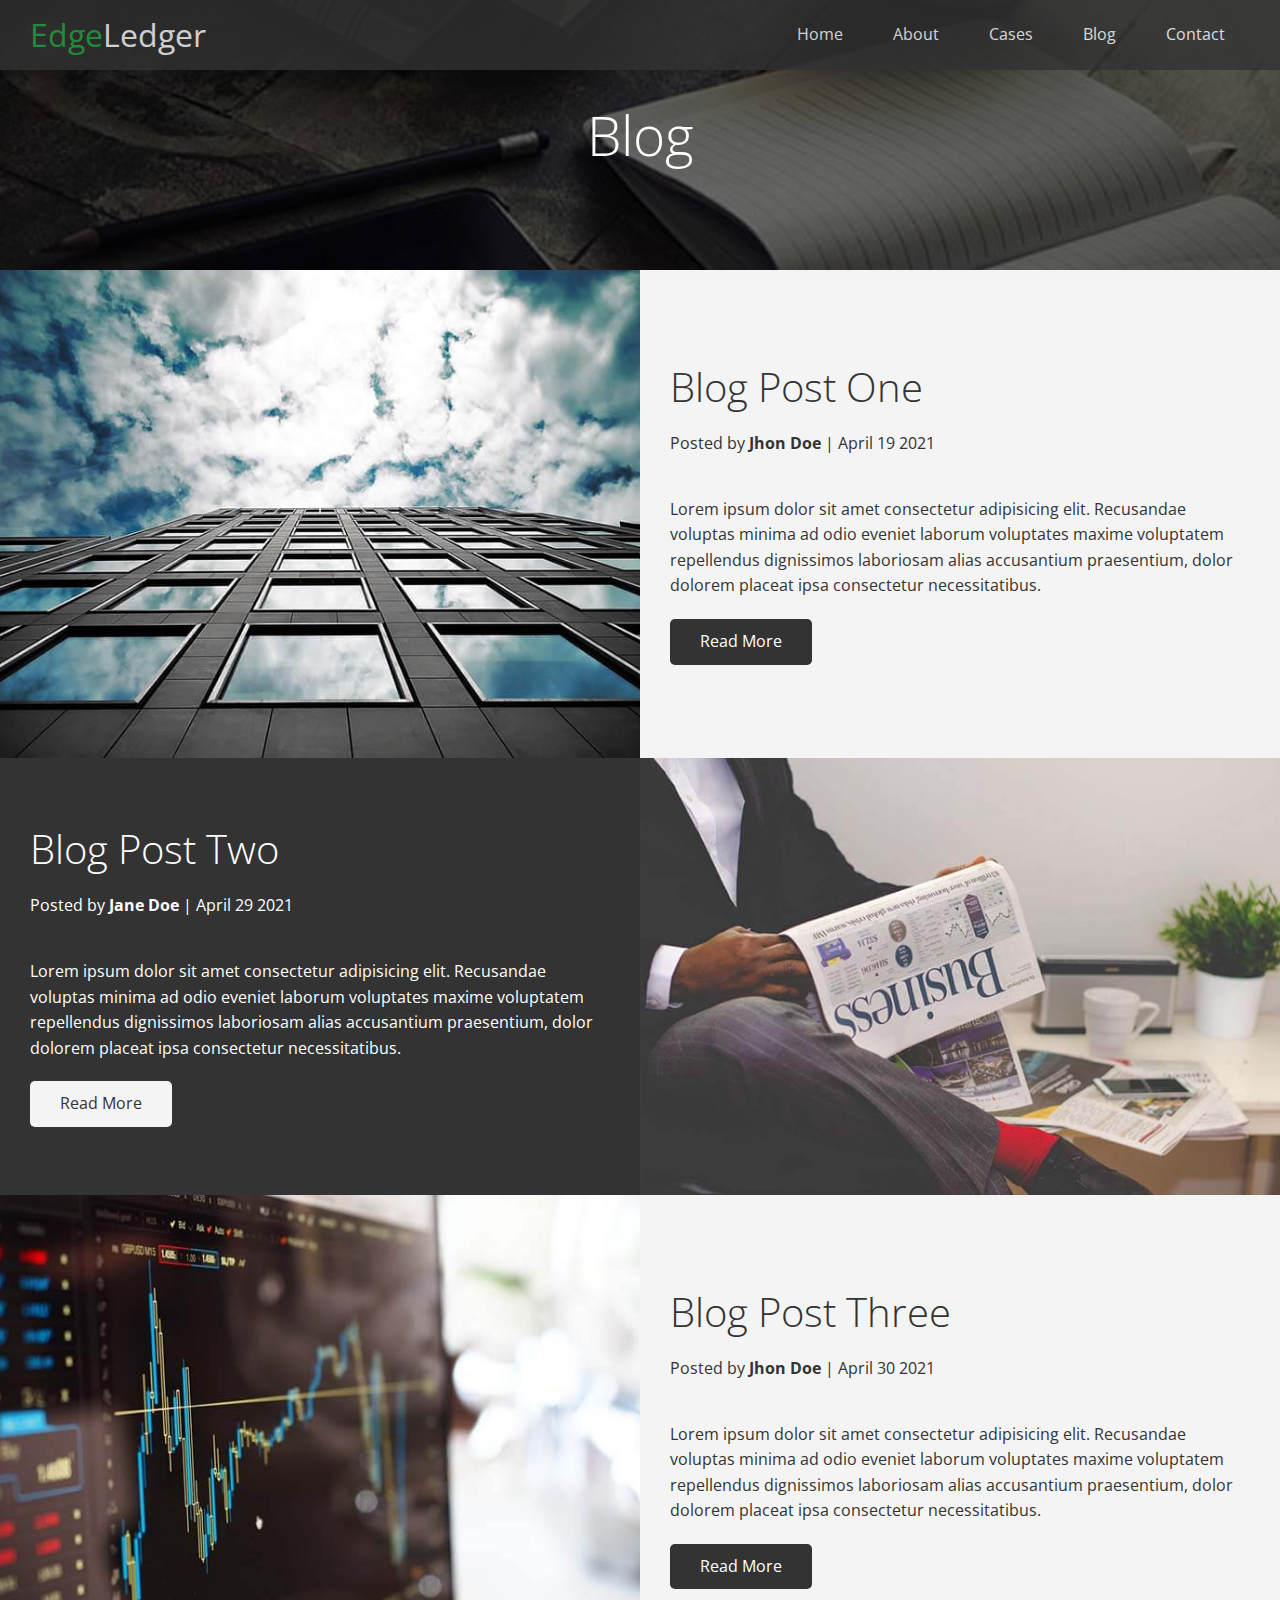
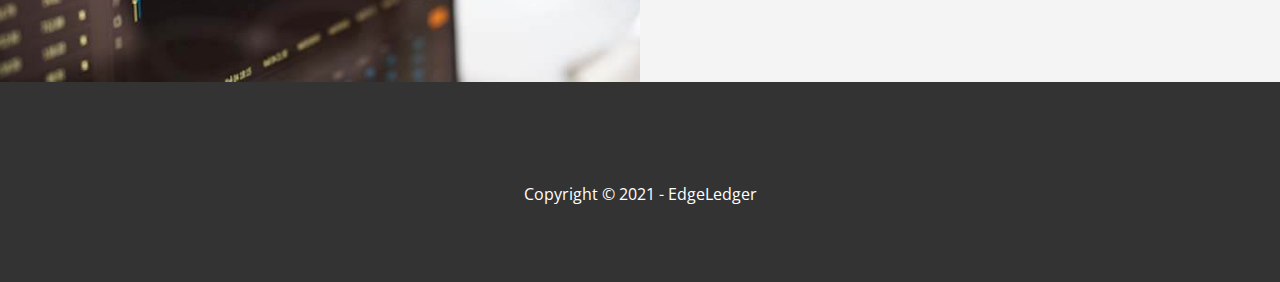
<file: EdgeLegderWebsite/image_resources/blog.html>
<!DOCTYPE html>
<html lang="en">

<head>
    <meta charset="UTF-8">
    <meta http-equiv="X-UA-Compatible" content="IE=edge">
    <meta name="viewport" content="width=device-width, initial-scale=1.0">
    <link rel="stylesheet" href="utilities.css">
    <link rel="stylesheet" href="style.css">
    <link rel="stylesheet" href="https://cdnjs.cloudflare.com/ajax/libs/font-awesome/5.15.3/css/all.min.css"
        integrity="sha512-iBBXm8fW90+nuLcSKlbmrPcLa0OT92xO1BIsZ+ywDWZCvqsWgccV3gFoRBv0z+8dLJgyAHIhR35VZc2oM/gI1w=="
        crossorigin="anonymous" referrerpolicy="no-referrer" />
    <title>Read Our Blog</title>
</head>

<body id="home">
    <header class="hero blog">
        <div id="navbar" class="navbar top">
            <h1 class="logo">
                <span class="text-primary"><i class="fas fa-book-open"></i> Edge</span>Ledger
            </h1>
            <nav>
                <ul>
                    <li><a href="index.html">Home</a></li>
                    <li><a href="index.html#about">About</a></li>
                    <li><a href="index.html#cases">Cases</a></li>
                    <li><a href="index.html#blog">Blog</a></li>
                    <li><a href="index.html#contact">Contact</a></li>
                </ul>
            </nav>
        </div>
        <div class="content">
            <h1>Blog</h1>
        </div>
    </header>


    <main>
        <artical class="flex-columns">
            <div class="row">
                <div class="column">
                    <div class="column-1">
                        <img src="../image_resources/blog/blog1.jpg" alt="">
                    </div>
                </div>
                <div class="column">
                    <div class="column-2 bg-light">
                        <h2>Blog Post One</h2>
                        <p class="meta">
                            <i class="fas fa-user"></i> Posted by <strong>Jhon Doe</strong> | April 19 2021
                        </p>
                        <p>Lorem ipsum dolor sit amet consectetur adipisicing elit. Recusandae voluptas minima ad odio
                            eveniet laborum voluptates maxime voluptatem repellendus dignissimos laboriosam alias
                            accusantium praesentium, dolor dolorem placeat ipsa consectetur necessitatibus.</p>
                        <a href="post.html" class="btn btn-dark">
                            <i class="fas fa-chevron"></i>
                            Read More
                        </a>
                    </div>
                </div>
            </div>
        </artical>

        <artical class="flex-columns flex-reverse">
            <div class="row">
                <div class="column">
                    <div class="column-1">
                        <img src="../image_resources/blog/blog2.jpg" alt="">
                    </div>
                </div>
                <div class="column">
                    <div class="column-2 bg-dark">
                        <h2>Blog Post Two</h2>
                        <p class="meta">
                            <i class="fas fa-user"></i> Posted by <strong>Jane Doe</strong> | April 29 2021
                        </p>
                        <p>Lorem ipsum dolor sit amet consectetur adipisicing elit. Recusandae voluptas minima ad odio
                            eveniet laborum voluptates maxime voluptatem repellendus dignissimos laboriosam alias
                            accusantium praesentium, dolor dolorem placeat ipsa consectetur necessitatibus.</p>
                        <a href="post.html" class="btn btn-light">
                            <i class="fas fa-chevron"></i>
                            Read More
                        </a>
                    </div>
                </div>
            </div>
        </artical>

        <artical class="flex-columns">
            <div class="row">
                <div class="column">
                    <div class="column-1">
                        <img src="../image_resources/blog/blog3.jpg" alt="">
                    </div>
                </div>
                <div class="column">
                    <div class="column-2 bg-light">
                        <h2>Blog Post Three</h2>
                        <p class="meta">
                            <i class="fas fa-user"></i> Posted by <strong>Jhon Doe</strong> | April 30 2021
                        </p>
                        <p>Lorem ipsum dolor sit amet consectetur adipisicing elit. Recusandae voluptas minima ad odio
                            eveniet laborum voluptates maxime voluptatem repellendus dignissimos laboriosam alias
                            accusantium praesentium, dolor dolorem placeat ipsa consectetur necessitatibus.</p>
                        <a href="post.html" class="btn btn-dark">
                            <i class="fas fa-chevron"></i>
                            Read More
                        </a>
                    </div>
                </div>
            </div>
        </artical>
    </main>

    <footer class="footer bg-dark">
        <div class="social">
            <a href="#"><i class="fab fa-facebook fa-2x"></i></a>
            <a href="#"><i class="fab fa-twitter fa-2x"></i></a>
            <a href="#"><i class="fab fa-youtube fa-2x"></i></a>
            <a href="#"><i class="fab fa-linkedin fa-2x"></i></a>
        </div>
        <p>Copyright &copy; 2021 - EdgeLedger</p>
    </footer>
    <script>
        const navbar = document.getElementById('navbar');
        let scrolled = false;
        window.onscroll = function () {
            if (window.pageYOffset > 100) {
                navbar.classList.remove('top');
                if (!scrolled) {
                    navbar.style.transform = 'translateY(-70px)';
                }
                setTimeout(function () {
                    navbar.style.transform = 'translateY(0)';
                    scrolled = true;
                }, 200);

            }
            else {
                navbar.classList.add('top');
                scrolled = false;
            }
        };
    </script>
</body>

</html>
</file>
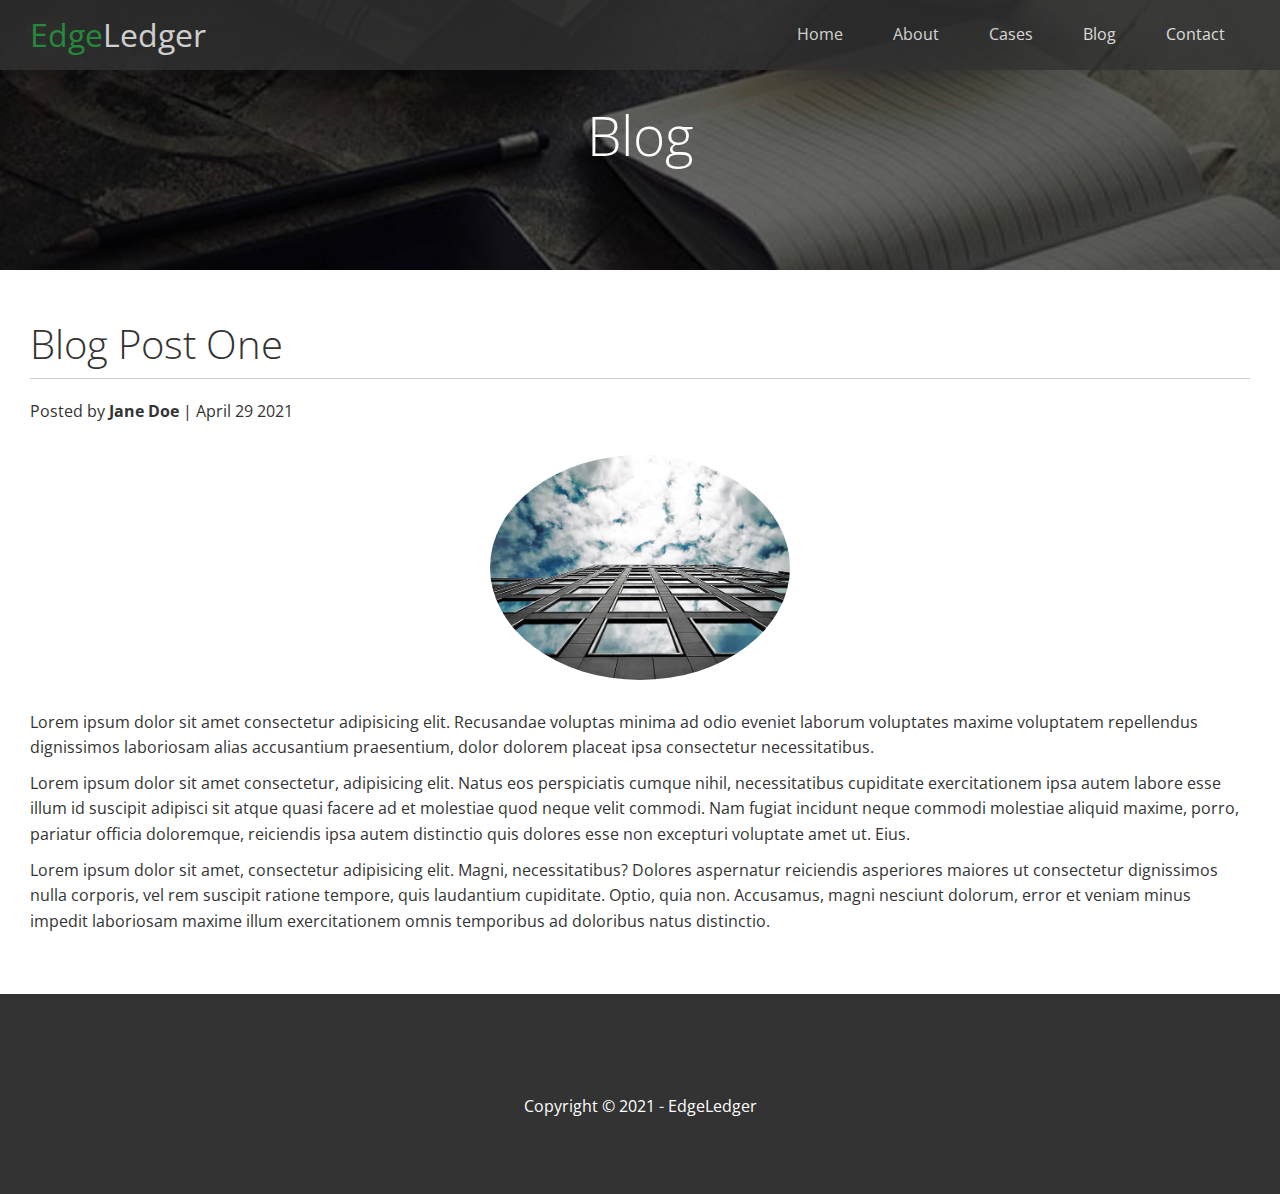
<file: EdgeLegderWebsite/image_resources/post.html>
<!DOCTYPE html>
<html lang="en">

<head>
    <meta charset="UTF-8">
    <meta http-equiv="X-UA-Compatible" content="IE=edge">
    <meta name="viewport" content="width=device-width, initial-scale=1.0">
    <link rel="stylesheet" href="utilities.css">
    <link rel="stylesheet" href="style.css">
    <link rel="stylesheet" href="https://cdnjs.cloudflare.com/ajax/libs/font-awesome/5.15.3/css/all.min.css"
        integrity="sha512-iBBXm8fW90+nuLcSKlbmrPcLa0OT92xO1BIsZ+ywDWZCvqsWgccV3gFoRBv0z+8dLJgyAHIhR35VZc2oM/gI1w=="
        crossorigin="anonymous" referrerpolicy="no-referrer" />
    <title>Post One</title>
</head>

<body id="home">
    <header class="hero blog">
        <div id="navbar" class="navbar top">
            <h1 class="logo">
                <span class="text-primary"><i class="fas fa-book-open"></i> Edge</span>Ledger
            </h1>
            <nav>
                <ul>
                    <li><a href="index.html">Home</a></li>
                    <li><a href="index.html#about">About</a></li>
                    <li><a href="index.html#cases">Cases</a></li>
                    <li><a href="index.html#blog">Blog</a></li>
                    <li><a href="index.html#contact">Contact</a></li>
                </ul>
            </nav>
        </div>
        <div class="content">
            <h1>Blog</h1>
        </div>
    </header>


    <main>
        <section class="post">
            <h2>Blog Post One</h2>
            <p class="meta">
                <i class="fas fa-user"></i> Posted by <strong>Jane Doe</strong> | April 29 2021
            </p>
            <img src="../image_resources/blog/blog1.jpg" alt="">
            <p>Lorem ipsum dolor sit amet consectetur adipisicing elit. Recusandae voluptas minima ad odio eveniet
                laborum voluptates maxime voluptatem repellendus dignissimos laboriosam alias accusantium praesentium,
                dolor dolorem placeat ipsa consectetur necessitatibus.</p>
            <p>Lorem ipsum dolor sit amet consectetur, adipisicing elit. Natus eos perspiciatis cumque nihil,
                necessitatibus cupiditate exercitationem ipsa autem labore esse illum id suscipit adipisci sit atque
                quasi facere ad et molestiae quod neque velit commodi. Nam fugiat incidunt neque commodi molestiae
                aliquid maxime, porro, pariatur officia doloremque, reiciendis ipsa autem distinctio quis dolores esse
                non excepturi voluptate amet ut. Eius.</p>
            <p>Lorem ipsum dolor sit amet, consectetur adipisicing elit. Magni, necessitatibus? Dolores aspernatur
                reiciendis asperiores maiores ut consectetur dignissimos nulla corporis, vel rem suscipit ratione
                tempore, quis laudantium cupiditate. Optio, quia non. Accusamus, magni nesciunt dolorum, error et veniam
                minus impedit laboriosam maxime illum exercitationem omnis temporibus ad doloribus natus distinctio.</p>
        </section>
    </main>

    <footer class="footer bg-dark">
        <div class="social">
            <a href="#"><i class="fab fa-facebook fa-2x"></i></a>
            <a href="#"><i class="fab fa-twitter fa-2x"></i></a>
            <a href="#"><i class="fab fa-youtube fa-2x"></i></a>
            <a href="#"><i class="fab fa-linkedin fa-2x"></i></a>
        </div>
        <p>Copyright &copy; 2021 - EdgeLedger</p>
    </footer>
    <script>
        const navbar = document.getElementById('navbar');
        let scrolled = false;
        window.onscroll = function () {
            if (window.pageYOffset > 100) {
                navbar.classList.remove('top');
                if (!scrolled) {
                    navbar.style.transform = 'translateY(-70px)';
                }
                setTimeout(function () {
                    navbar.style.transform = 'translateY(0)';
                    scrolled = true;
                }, 200);

            }
            else {
                navbar.classList.add('top');
                scrolled = false;
            }
        };
    </script>
</body>

</html>
</file>
<file: EdgeLegderWebsite/image_resources/utilities.css>
/* Text color */
.text-primary {
    color: #28a745;
}

.text-secondary {
    color: #0284d0;
}

/* Button */

.btn {
    cursor: pointer;
    display: inline-block;
    padding: 10px 30px;
    color: #fff;
    background-color: #28a745;
    border: none;
    border-radius: 5px;
}

.btn:hover {
    opacity: 0.9;
}

.btn-primary, .bg-primary {
    background: #28a745;
    color: #fff;
}
.btn-secondary, .bg-secondary{
    background: #0284d0;
    color: #fff;
}
.btn-dark, .bg-dark {
    background: #333;
    color: #fff;
}
.btn-light, .bg-light {
    background: #f4f4f4;
    color: #333;
}

.btn-outline {
    background: transparent;
    border: 1px solid #fff;
}

/* Flex items */

.flex-items {
    display: flex;
    text-align: center;
    justify-content: center;
    text-align: center;
    height: 100%;
}

.flex-items > div {
    padding: 20px;
}


/* Flex columns */

.flex-columns.flex-reverse .row {
    flex-direction: row-reverse;
}

.flex-columns .row {
    display: flex;
    flex-direction: row;
    flex-wrap: wrap;
    width: 100%;
}

.flex-columns .column {
    display: flex;
    flex-direction: column;
    flex-basis: 100%;
    flex: 1;

}

.flex-columns .column .column-1,
.flex-columns .column .column-2 {
    height: 100%;
}


.flex-columns img {
    width: 100%;
    height: 100%;
    object-fit: cover;
}

.flex-columns .column-2 {
    display: flex;
    flex-direction: column;
    align-items: flex-start;
    justify-content: center;
    padding: 30px;

}

.flex-columns h2 {
    font-size: 40px;
    font-weight: 100;
}

.flex-columns h4 {
    margin-bottom: 10px;
}

.flex-columns p {
    margin: 20px 0;
}


/* Section header */

.section-header {
    padding: 30px;
    display: flex;
    flex-direction: column;
    align-items: center;
    justify-content: center;
    text-align: center;
}

.section-header h2 {
    font-size: 40px;
    margin: 20px 0;
}

.section-padding {
    padding: 20px 20px 40px ;
}

/* Flex grid */

.flex-grid .row {
    display: flex;
    flex-wrap: wrap;
    padding: 0 4px;
}

.flex-grid .column {
    flex: 25%;
    max-width: 25%;
    padding: 0 4px;
}
</file>
<file: EdgeLegderWebsite/image_resources/style.css>
@import url('https://fonts.googleapis.com/css2?family=Open+Sans:wght@300;400&display=swap');

* {
    box-sizing: border-box;
    padding: 0;
    margin: 0;
}

body {
    font-family: 'Open Sans', sans-serif;
    background: #fff;
    color: #333;
    line-height: 1.6;

}

ul {
    list-style: none;
}

a {
    color: #333;
    text-decoration: none;
}

h1, h2 {
    font-weight: 300;
    line-height: 1.2;
}

p {
    margin: 10px 0;
}

img {
    width: 100%;
}

/* navbar */
.navbar {
    display: flex;
    align-items: center;
    justify-content: space-between;
    background-color:#333 ;
    color: #fff;
    opacity: 0.8;
    width: 100%;
    height: 70px;
    position: fixed;
    top: 0px;
    padding: 0 30px;
    transition: 0.5s;

}
.navbar .top {
    background: transparent;
}

.navbar a {
    color: #fff;
    padding: 10px 20px;
    margin: 0 5px ;
}

.navbar a:hover {
    border-bottom: #28a745 2px solid;
}

.navbar ul  {
    display: flex;
}

.navbar .logo {
    font-weight: 400;
}

/* Header */
.hero {
    background: url('../image_resources/home/showcase.jpg') no-repeat center center/cover;
    height: 100vh;
    position: relative;
    color: #fff;
}

.hero .content {
    display: flex;
    flex-direction: column;
    align-items: center;
    justify-content: center;
    text-align: center;
    height: 100%;
    padding: 0 20px;

}

.hero .content h1 {
    font-size: 55px;
}

.hero content p {
    font-size: 23px;
    max-width: 600px;
    margin: 20px 0 30px;

}

.hero::before {
    content: '';
    position: absolute;
    top: 0;
    left: 0;
    width: 100%;
    height: 100%;
    background: rgba(0, 0, 0, 0.6);
}

.hero * {
    z-index: 10;
}

.hero.blog {
    background: url('../image_resources/home/blog.jpg') no-repeat center center/cover;
    height: 30vh;
}

/* Icons */

.icons {
    padding: 30px;

}

.icons h3 {
    font-weight: bold;
    margin-bottom: 15px;
}

.icons i {
    background-color: #28a745;
    color: #fff;
    padding: 1rem;
    border-radius: 50%;
    margin-bottom: 15px;
}

.cases img:hover {
    opacity: 0.7;
}

.team img {
    border-radius: 50%;
}

/* Callback form */

.callback-form {
    width: 100%;
    padding: 20px 0;
}

.callback-form label {
    display: block;
    margin-bottom: 5px;
}

.callback-form .form-control {
    margin-bottom: 15px;
}

.callback-form input {
    width: 100%;
    padding: 4px;
    height: 40px;
    border: #f5f5f5 1px solid;
}

.callback-form input:focus {
    outline-color: #28a745;
}

.callback-form .btn {
    padding: 12px 0;
    margin-top: 20px;
}

/* Psot */
.post {
    padding: 50px 30px;
}

.post h2 {
    font-size: 40px;
    margin-bottom: 20px;
    padding-bottom: 10px;
    border-bottom: #ccc solid 1px;
}

.post .meta {
    margin-bottom: 30px;
}

.post img {
    width: 300px;
    border-radius: 50%;
    display: block;
    margin: 0 auto 30px;
}

/* Footer */

.footer {
    display: flex;
    flex-direction: column;
    align-items: center;
    justify-content: center;
    text-align: center;
    height: 200px;
}

.footer a {
    color: #fff;
}

.footer a:hover {
color: #28a745;
}

.footer .social > * {
    margin-right: 30px;
}

/* Mobile */

@media(max-width: 768px) {
    .navbar {
        flex-direction: column;
        height: 120px;
        padding: 20px;

    }
    .navbar a {
        padding: 10px 10px;
        margin: 0 3px;
    }

    .flex-items {
        flex-direction: column;
    }

    .flex-columns .column , .flex-grid .column {
        flex: 100%;
        max-width: 100%;
    }

    .team .img {
        width: 70%;
    }
}
</file>
